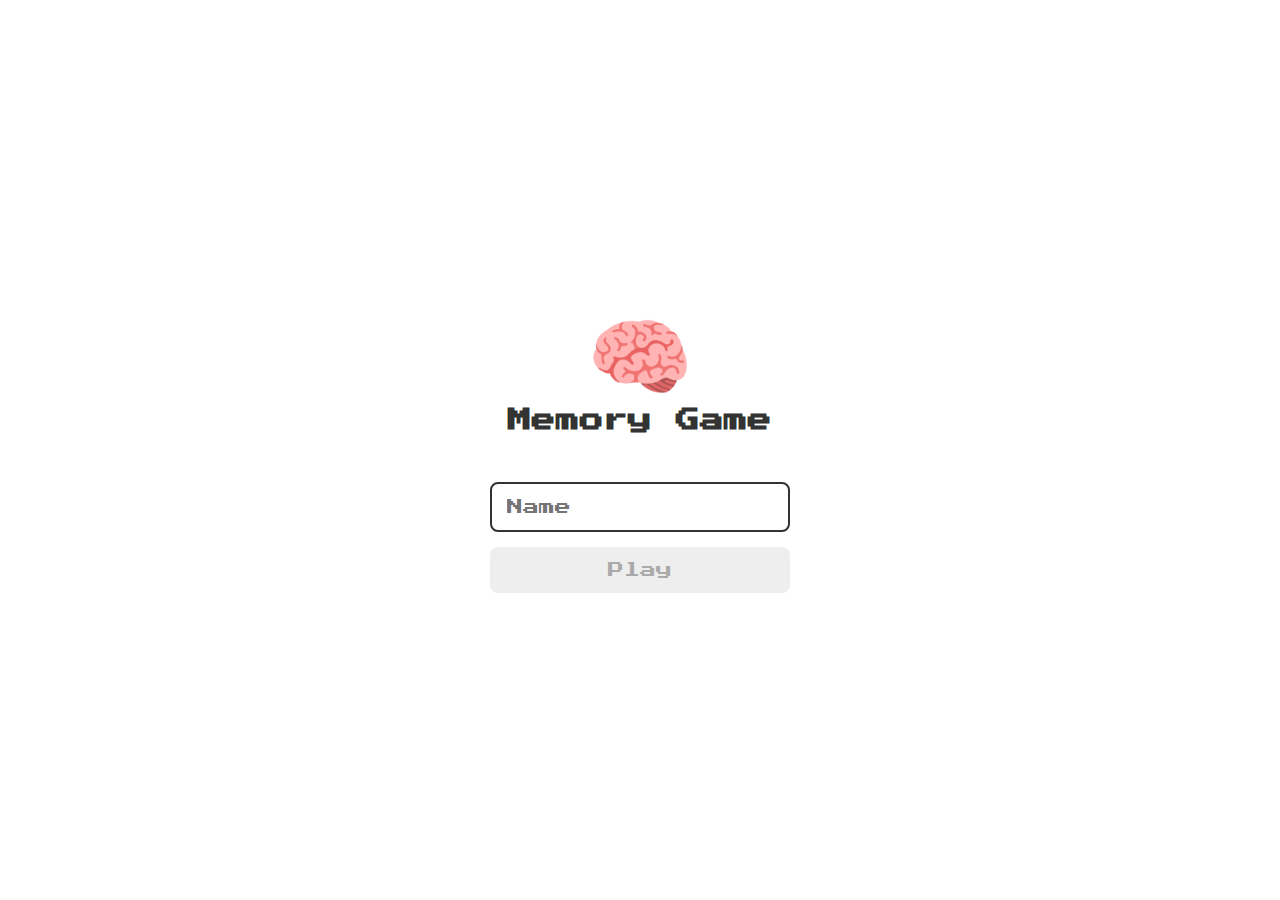
<file: index.html>
<!DOCTYPE html>
<html lang="en">

<head>
    <meta charset="UTF-8">
    <meta name="viewport" content="width=device-width, initial-scale=1.0">

    <link rel="stylesheet" href="./css/reset.css">
    <link rel="stylesheet" href="./css/login.css">

    <script defer src="./js/login.js"></script>

    <title>Memory Game | login</title>
</head>

<body>
    <form class="login-form">
        <div class="login__header">
            <img src="./images/brain.png" alt="brain icon">
            <h1>Memory Game</h1>
        </div>
        <input type="text" placeholder="Name" class="login__input">
        <button type="submit" class="login__button" disabled>Play</button>
    </form>
</body>

</html>
</file>
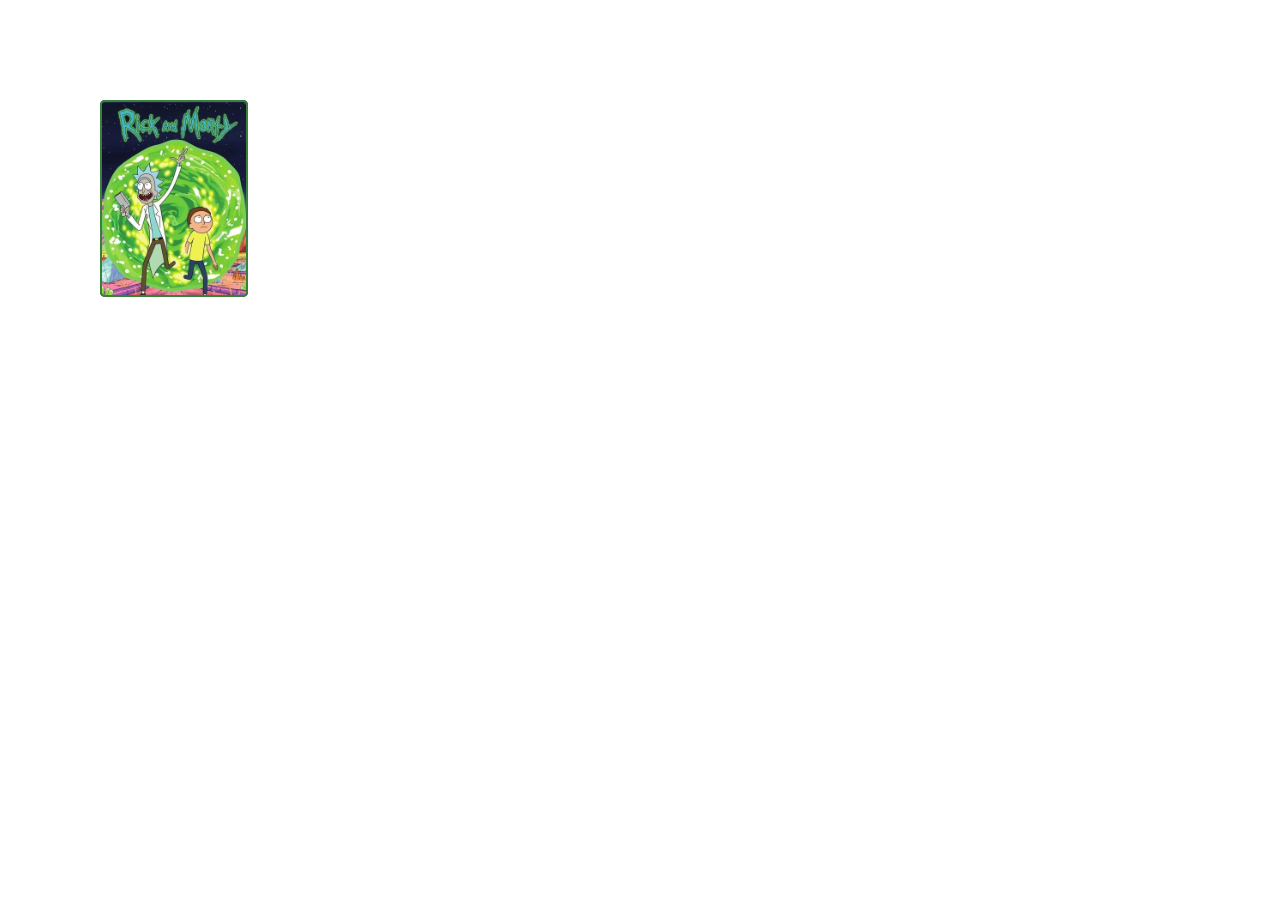
<file: pages/game.html>
<!DOCTYPE html>
<html lang="en">

<head>
    <meta charset="UTF-8">
    <meta name="viewport" content="width=device-width, initial-scale=1.0">

    <link rel="stylesheet" href="../css/reset.css">
    <link rel="stylesheet" href="../css/game.css">

    <title>Memory Game</title>
</head>

<body>

    <div class="grid">
        <div class="card">
            <div class="face front"></div>
            <div class="face back"></div>
        </div>
    </div>

</body>

</html>
</file>
<file: css/login.css>
.login-form {
    display: flex;
    flex-direction: column;
    align-items: center;
    height: 100vh;
    justify-content: center;
}

.login__header {
    display: flex;
    align-items: center;
    flex-direction: column;
    justify-content: center;
    margin-bottom: 50px;
}

.login__header img {
    width: 100px;
}

.login__header h1 {
    color: #333;
    font-size: 1.5em;
}

.login__input {
    border: 2px solid #333;
    border-radius: 8px;
    color: #333;
    font-size: 1em;
    margin-bottom: 15px;
    padding: 15px;
    margin-bottom: 15px;
    width: 100%;
    max-width: 300px;
    outline: none;
}

.login__button {
    background-color: #ee665c;
    padding: 15px;
    border-radius: 8px;
    color: white;
    cursor: pointer;
    font-size: 1em;
    width: 100%;
    max-width: 300px;
}

.login__button:disabled {
    background-color: #eee;
    color: #aaa;
    cursor: auto;
}
</file>
<file: css/game.css>
.grid {
    display: grid;
    grid-template-columns: repeat(5, 1fr);
    gap: 15px;
    width: 100%;
    max-width: 800px;
    margin: 100px 100px auto;
}

.card {
    aspect-ratio: 3/4;
    width: 100%;
    background-color: #333;
    border-radius: 5px;
    position: relative;
    transition: all 400ms ease;
    transform-style: preserve-3d;
}

.face {
    width: 100%;
    height: 100%;
    position: absolute;
    background-size: cover;
    background-position: center;
    border: 2px solid #39813a;
    border-radius: 5px;
}

.front {
    background-image: url('../images/beth.png');
    transform: rotateY(180deg);
}

.back {
    background-image: url('../images/back.png');
    ;
    backface-visibility: hidden;
}

.card:hover {
    transform: rotateY(180deg);
}
</file>
